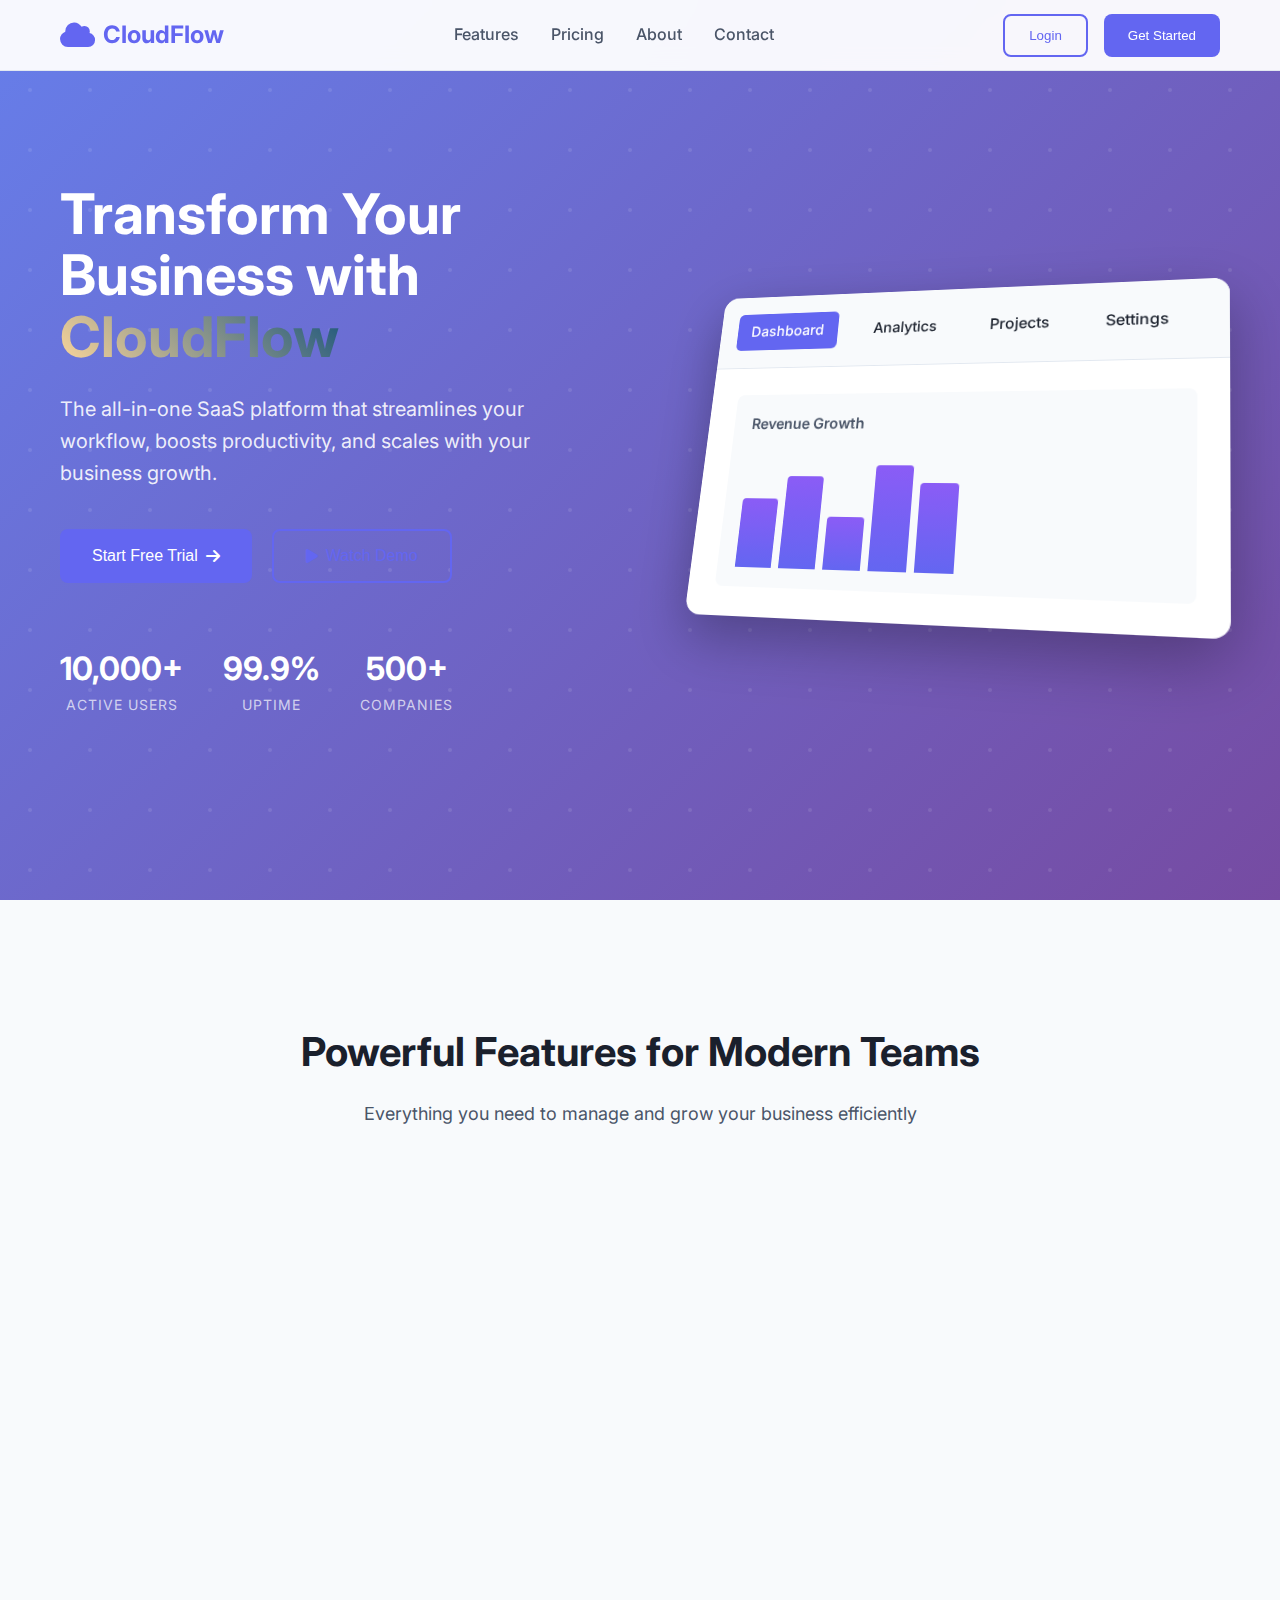
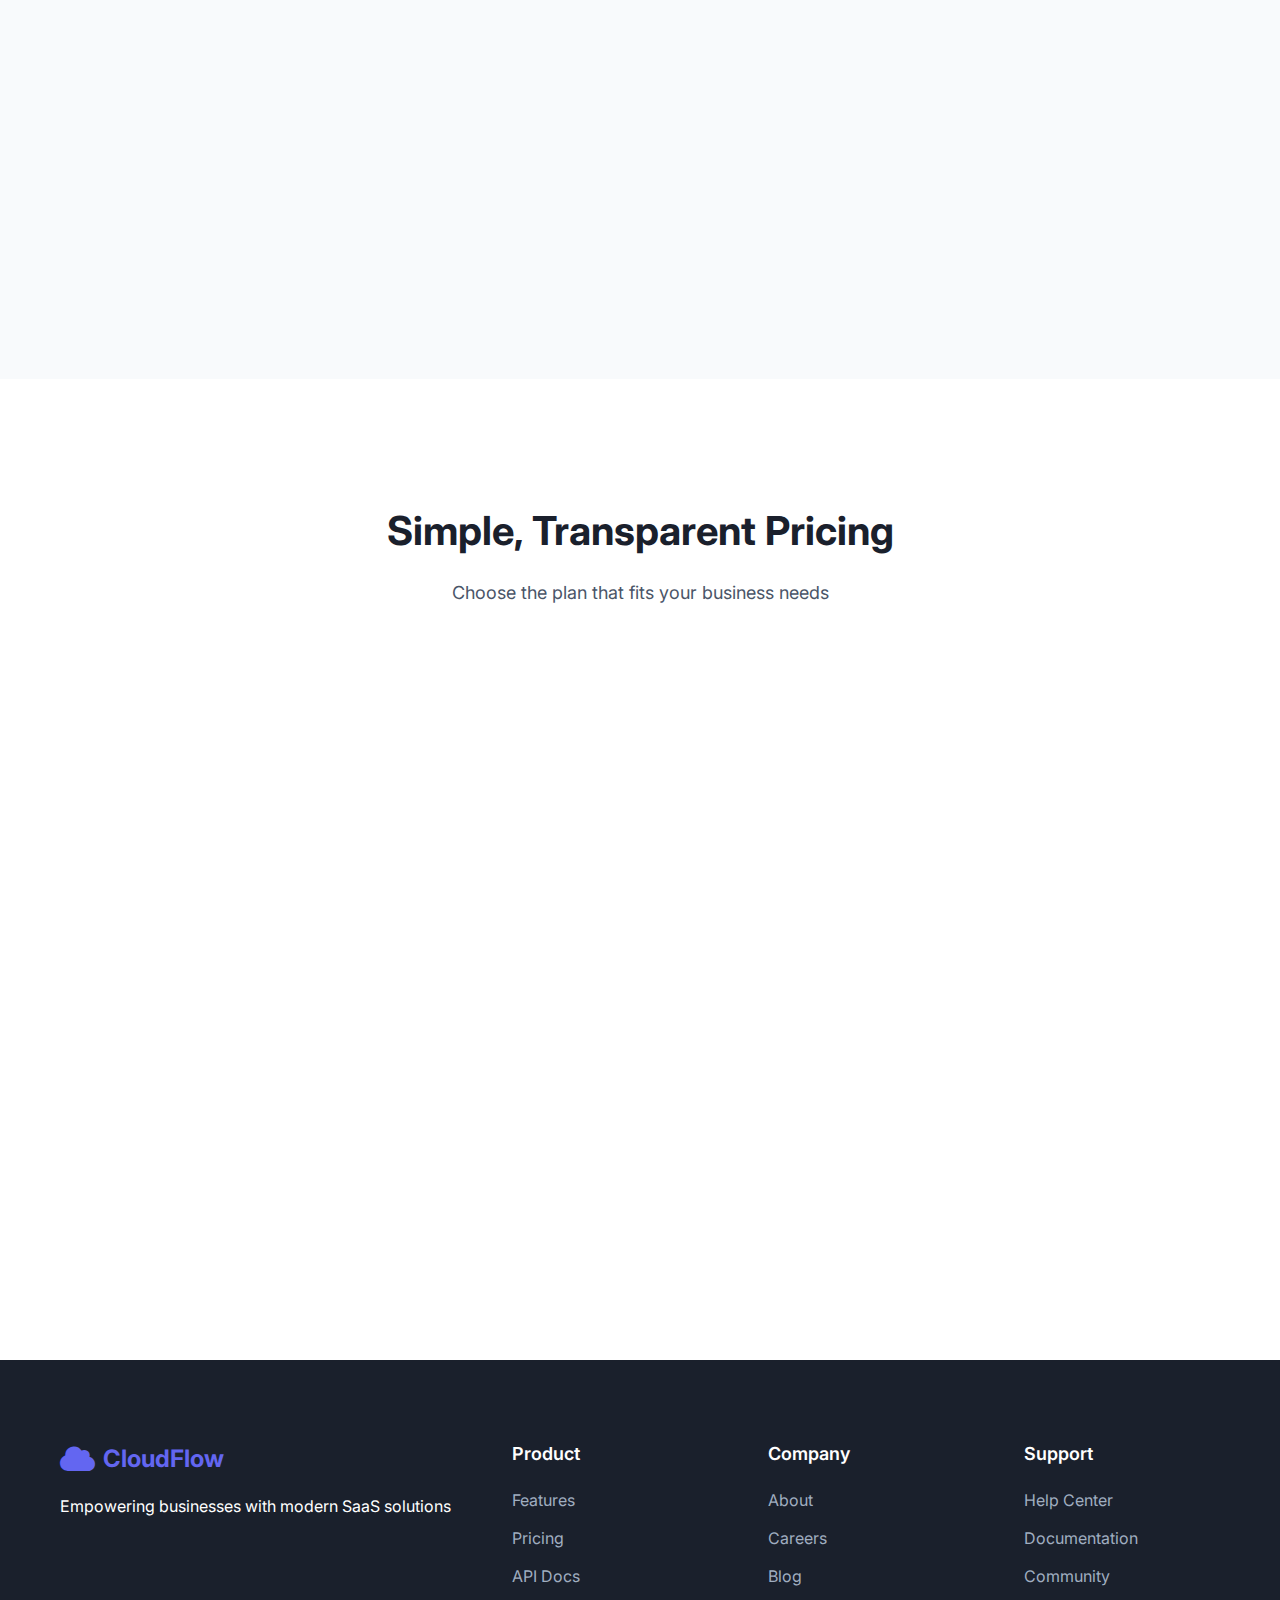
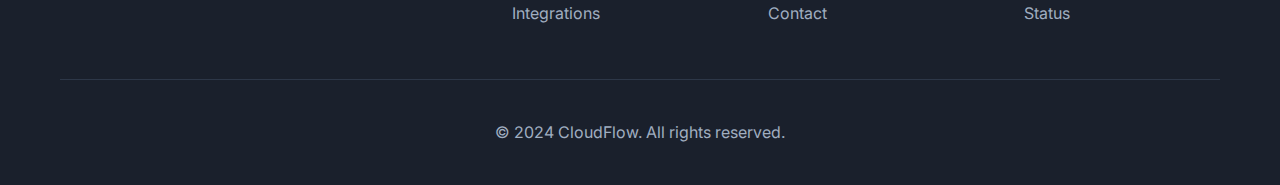
<file: frontend/index.html>
<!DOCTYPE html>
<html lang="en">
<head>
    <meta charset="UTF-8">
    <meta name="viewport" content="width=device-width, initial-scale=1.0">
    <title>CloudFlow - Modern SaaS Platform</title>
    <link rel="stylesheet" href="css/main.css">
    <link href="https://fonts.googleapis.com/css2?family=Inter:wght@400;500;600;700&display=swap" rel="stylesheet">
    <link href="https://cdnjs.cloudflare.com/ajax/libs/font-awesome/6.0.0/css/all.min.css" rel="stylesheet">
</head>
<body>
    <nav class="navbar">
        <div class="nav-container">
            <div class="nav-logo">
                <i class="fas fa-cloud"></i>
                <span>CloudFlow</span>
            </div>
            <ul class="nav-menu">
                <li><a href="#features">Features</a></li>
                <li><a href="#pricing">Pricing</a></li>
                <li><a href="#about">About</a></li>
                <li><a href="#contact">Contact</a></li>
            </ul>
            <div class="nav-buttons">
                <button class="btn btn-outline" onclick="openModal('loginModal')">Login</button>
                <button class="btn btn-primary" onclick="openModal('signupModal')">Get Started</button>
            </div>
            <div class="hamburger">
                <span></span>
                <span></span>
                <span></span>
            </div>
        </div>
    </nav>

    <section class="hero">
        <div class="hero-container">
            <div class="hero-content">
                <h1 class="hero-title">
                    Transform Your Business with
                    <span class="gradient-text">CloudFlow</span>
                </h1>
                <p class="hero-description">
                    The all-in-one SaaS platform that streamlines your workflow,
                    boosts productivity, and scales with your business growth.
                </p>
                <div class="hero-buttons">
                    <button class="btn btn-primary btn-large" onclick="openModal('signupModal')">
                        Start Free Trial
                        <i class="fas fa-arrow-right"></i>
                    </button>
                    <button class="btn btn-outline btn-large" onclick="playDemo()">
                        <i class="fas fa-play"></i>
                        Watch Demo
                    </button>
                </div>
                <div class="hero-stats">
                    <div class="stat">
                        <span class="stat-number">10,000+</span>
                        <span class="stat-label">Active Users</span>
                    </div>
                    <div class="stat">
                        <span class="stat-number">99.9%</span>
                        <span class="stat-label">Uptime</span>
                    </div>
                    <div class="stat">
                        <span class="stat-number">500+</span>
                        <span class="stat-label">Companies</span>
                    </div>
                </div>
            </div>
            <div class="hero-image">
                <div class="dashboard-preview">
                    <div class="dashboard-header">
                        <div class="dashboard-nav">
                            <div class="nav-item active">Dashboard</div>
                            <div class="nav-item">Analytics</div>
                            <div class="nav-item">Projects</div>
                            <div class="nav-item">Settings</div>
                        </div>
                    </div>
                    <div class="dashboard-content">
                        <div class="chart-container">
                            <div class="chart-header">Revenue Growth</div>
                            <div class="chart">
                                <div class="chart-bar" style="height: 60%"></div>
                                <div class="chart-bar" style="height: 80%"></div>
                                <div class="chart-bar" style="height: 45%"></div>
                                <div class="chart-bar" style="height: 90%"></div>
                                <div class="chart-bar" style="height: 75%"></div>
                            </div>
                        </div>
                    </div>
                </div>
            </div>
        </div>
    </section>

    <section id="features" class="features">
        <div class="container">
            <div class="section-header">
                <h2>Powerful Features for Modern Teams</h2>
                <p>Everything you need to manage and grow your business efficiently</p>
            </div>
            <div class="features-grid">
                <div class="feature-card">
                    <div class="feature-icon">
                        <i class="fas fa-chart-line"></i>
                    </div>
                    <h3>Advanced Analytics</h3>
                    <p>Real-time insights and detailed reports to make data-driven decisions</p>
                </div>
                <div class="feature-card">
                    <div class="feature-icon">
                        <i class="fas fa-users"></i>
                    </div>
                    <h3>Team Collaboration</h3>
                    <p>Seamless collaboration tools to keep your team aligned and productive</p>
                </div>
                <div class="feature-card">
                    <div class="feature-icon">
                        <i class="fas fa-shield-alt"></i>
                    </div>
                    <h3>Enterprise Security</h3>
                    <p>Bank-level security with encryption, compliance, and access controls</p>
                </div>
                <div class="feature-card">
                    <div class="feature-icon">
                        <i class="fas fa-mobile-alt"></i>
                    </div>
                    <h3>Mobile Ready</h3>
                    <p>Access your workspace anywhere with our responsive design and mobile apps</p>
                </div>
                <div class="feature-card">
                    <div class="feature-icon">
                        <i class="fas fa-cogs"></i>
                    </div>
                    <h3>API Integration</h3>
                    <p>Connect with 100+ tools and services to streamline your workflow</p>
                </div>
                <div class="feature-card">
                    <div class="feature-icon">
                        <i class="fas fa-headset"></i>
                    </div>
                    <h3>24/7 Support</h3>
                    <p>Round-the-clock customer support to help you succeed</p>
                </div>
            </div>
        </div>
    </section>

    <section id="pricing" class="pricing">
        <div class="container">
            <div class="section-header">
                <h2>Simple, Transparent Pricing</h2>
                <p>Choose the plan that fits your business needs</p>
            </div>
            <div class="pricing-grid">
                <div class="pricing-card">
                    <div class="pricing-header">
                        <h3>Starter</h3>
                        <div class="pricing-price">
                            <span class="currency">$</span>
                            <span class="amount">19</span>
                            <span class="period">/month</span>
                        </div>
                    </div>
                    <ul class="pricing-features">
                        <li><i class="fas fa-check"></i> Up to 5 users</li>
                        <li><i class="fas fa-check"></i> 10GB storage</li>
                        <li><i class="fas fa-check"></i> Basic analytics</li>
                        <li><i class="fas fa-check"></i> Email support</li>
                    </ul>
                    <button class="btn btn-outline btn-full">Choose Starter</button>
                </div>
                <div class="pricing-card featured">
                    <div class="pricing-badge">Most Popular</div>
                    <div class="pricing-header">
                        <h3>Professional</h3>
                        <div class="pricing-price">
                            <span class="currency">$</span>
                            <span class="amount">49</span>
                            <span class="period">/month</span>
                        </div>
                    </div>
                    <ul class="pricing-features">
                        <li><i class="fas fa-check"></i> Up to 25 users</li>
                        <li><i class="fas fa-check"></i> 100GB storage</li>
                        <li><i class="fas fa-check"></i> Advanced analytics</li>
                        <li><i class="fas fa-check"></i> Priority support</li>
                        <li><i class="fas fa-check"></i> API access</li>
                        <li><i class="fas fa-check"></i> Custom integrations</li>
                    </ul>
                    <button class="btn btn-primary btn-full">Choose Professional</button>
                </div>
                <div class="pricing-card">
                    <div class="pricing-header">
                        <h3>Enterprise</h3>
                        <div class="pricing-price">
                            <span class="currency">$</span>
                            <span class="amount">99</span>
                            <span class="period">/month</span>
                        </div>
                    </div>
                    <ul class="pricing-features">
                        <li><i class="fas fa-check"></i> Unlimited users</li>
                        <li><i class="fas fa-check"></i> Unlimited storage</li>
                        <li><i class="fas fa-check"></i> Enterprise analytics</li>
                        <li><i class="fas fa-check"></i> 24/7 phone support</li>
                        <li><i class="fas fa-check"></i> White-label options</li>
                        <li><i class="fas fa-check"></i> Custom development</li>
                    </ul>
                    <button class="btn btn-outline btn-full">Choose Enterprise</button>
                </div>
            </div>
        </div>
    </section>

    <footer class="footer">
        <div class="container">
            <div class="footer-content">
                <div class="footer-section">
                    <div class="footer-logo">
                        <i class="fas fa-cloud"></i>
                        <span>CloudFlow</span>
                    </div>
                    <p>Empowering businesses with modern SaaS solutions</p>
                </div>
                <div class="footer-section">
                    <h4>Product</h4>
                    <ul>
                        <li><a href="#features">Features</a></li>
                        <li><a href="#pricing">Pricing</a></li>
                        <li><a href="#">API Docs</a></li>
                        <li><a href="#">Integrations</a></li>
                    </ul>
                </div>
                <div class="footer-section">
                    <h4>Company</h4>
                    <ul>
                        <li><a href="#about">About</a></li>
                        <li><a href="#">Careers</a></li>
                        <li><a href="#">Blog</a></li>
                        <li><a href="#contact">Contact</a></li>
                    </ul>
                </div>
                <div class="footer-section">
                    <h4>Support</h4>
                    <ul>
                        <li><a href="#">Help Center</a></li>
                        <li><a href="#">Documentation</a></li>
                        <li><a href="#">Community</a></li>
                        <li><a href="#">Status</a></li>
                    </ul>
                </div>
            </div>
            <div class="footer-bottom">
                <p>&copy; 2024 CloudFlow. All rights reserved.</p>
            </div>
        </div>
    </footer>

    <div id="loginModal" class="modal">
        <div class="modal-content">
            <span class="close" onclick="closeModal('loginModal')">&times;</span>
            <h2>Welcome Back</h2>
            <form class="auth-form">
                <div class="form-group">
                    <label for="loginEmail">Email</label>
                    <input type="email" id="loginEmail" required>
                </div>
                <div class="form-group">
                    <label for="loginPassword">Password</label>
                    <input type="password" id="loginPassword" required>
                </div>
                <button type="submit" class="btn btn-primary btn-full">Sign In</button>
                <p class="auth-switch">
                    Don't have an account?
                    <a href="#" onclick="switchModal('loginModal', 'signupModal')">Sign up</a>
                </p>
            </form>
        </div>
    </div>

    <div id="signupModal" class="modal">
        <div class="modal-content">
            <span class="close" onclick="closeModal('signupModal')">&times;</span>
            <h2>Get Started Today</h2>
            <form class="auth-form">
                <div class="form-group">
                    <label for="signupName">Full Name</label>
                    <input type="text" id="signupName" required>
                </div>
                <div class="form-group">
                    <label for="signupEmail">Email</label>
                    <input type="email" id="signupEmail" required>
                </div>
                <div class="form-group">
                    <label for="signupPassword">Password</label>
                    <input type="password" id="signupPassword" required>
                </div>
                <button type="submit" class="btn btn-primary btn-full">Create Account</button>
                <p class="auth-switch">
                    Already have an account?
                    <a href="#" onclick="switchModal('signupModal', 'loginModal')">Sign in</a>
                </p>
            </form>
        </div>
    </div>

    <script src="js/main.js"></script>
</body>
</html>
</file>
<file: frontend/css/main.css>
* {
    margin: 0;
    padding: 0;
    box-sizing: border-box;
}

body {
    font-family: 'Inter', -apple-system, BlinkMacSystemFont, 'Segoe UI', Roboto, sans-serif;
    line-height: 1.6;
    color: #1a202c;
    overflow-x: hidden;
}

.container {
    max-width: 1200px;
    margin: 0 auto;
    padding: 0 20px;
}

.navbar {
    position: fixed;
    top: 0;
    width: 100%;
    background: rgba(255, 255, 255, 0.95);
    backdrop-filter: blur(10px);
    border-bottom: 1px solid #e2e8f0;
    z-index: 1000;
    transition: all 0.3s ease;
}

.nav-container {
    max-width: 1200px;
    margin: 0 auto;
    padding: 0 20px;
    display: flex;
    align-items: center;
    justify-content: space-between;
    height: 70px;
}

.nav-logo {
    display: flex;
    align-items: center;
    font-size: 24px;
    font-weight: 700;
    color: #6366f1;
}

.nav-logo i {
    margin-right: 8px;
    font-size: 28px;
}

.nav-menu {
    display: flex;
    list-style: none;
    gap: 32px;
}

.nav-menu a {
    text-decoration: none;
    color: #4a5568;
    font-weight: 500;
    transition: color 0.3s ease;
}

.nav-menu a:hover {
    color: #6366f1;
}

.nav-buttons {
    display: flex;
    gap: 16px;
}

.btn {
    padding: 12px 24px;
    border: none;
    border-radius: 8px;
    font-weight: 500;
    cursor: pointer;
    transition: all 0.3s ease;
    text-decoration: none;
    display: inline-flex;
    align-items: center;
    gap: 8px;
}

.btn-primary {
    background: #6366f1;
    color: white;
}

.btn-primary:hover {
    background: #4f46e5;
    transform: translateY(-1px);
}

.btn-outline {
    background: transparent;
    color: #6366f1;
    border: 2px solid #6366f1;
}

.btn-outline:hover {
    background: #6366f1;
    color: white;
}

.btn-large {
    padding: 16px 32px;
    font-size: 16px;
}

.btn-full {
    width: 100%;
}

.hamburger {
    display: none;
    flex-direction: column;
    cursor: pointer;
}

.hamburger span {
    width: 25px;
    height: 3px;
    background: #4a5568;
    margin: 3px 0;
    transition: 0.3s;
}

.hero {
    background: linear-gradient(135deg, #667eea 0%, #764ba2 100%);
    min-height: 100vh;
    display: flex;
    align-items: center;
    position: relative;
    overflow: hidden;
}

.hero::before {
    content: '';
    position: absolute;
    top: 0;
    left: 0;
    right: 0;
    bottom: 0;
    background: url("data:image/svg+xml,%3Csvg width='60' height='60' viewBox='0 0 60 60' xmlns='http://www.w3.org/2000/svg'%3E%3Cg fill='none' fill-rule='evenodd'%3E%3Cg fill='%23ffffff' fill-opacity='0.1'%3E%3Ccircle cx='30' cy='30' r='2'/%3E%3C/g%3E%3C/g%3E%3C/svg%3E") repeat;
}

.hero-container {
    max-width: 1200px;
    margin: 0 auto;
    padding: 0 20px;
    display: grid;
    grid-template-columns: 1fr 1fr;
    gap: 80px;
    align-items: center;
    position: relative;
    z-index: 1;
}

.hero-title {
    font-size: 56px;
    font-weight: 700;
    line-height: 1.1;
    margin-bottom: 24px;
    color: white;
}

.gradient-text {
    background: linear-gradient(45deg, #ffd89b 0%, #19547b 100%);
    -webkit-background-clip: text;
    background-clip: text;
    -webkit-text-fill-color: transparent;
}

.hero-description {
    font-size: 20px;
    color: rgba(255, 255, 255, 0.9);
    margin-bottom: 40px;
    line-height: 1.6;
}

.hero-buttons {
    display: flex;
    gap: 20px;
    margin-bottom: 60px;
}

.hero-stats {
    display: flex;
    gap: 40px;
}

.stat {
    display: flex;
    flex-direction: column;
    text-align: center;
}

.stat-number {
    font-size: 32px;
    font-weight: 700;
    color: white;
}

.stat-label {
    font-size: 14px;
    color: rgba(255, 255, 255, 0.7);
    text-transform: uppercase;
    letter-spacing: 1px;
}

.hero-image {
    position: relative;
}

.dashboard-preview {
    background: white;
    border-radius: 16px;
    box-shadow: 0 20px 60px rgba(0, 0, 0, 0.3);
    overflow: hidden;
    transform: perspective(1000px) rotateY(-15deg) rotateX(15deg);
}

.dashboard-header {
    background: #f8fafc;
    padding: 20px;
    border-bottom: 1px solid #e2e8f0;
}

.dashboard-nav {
    display: flex;
    gap: 24px;
}

.nav-item {
    padding: 8px 16px;
    border-radius: 6px;
    font-weight: 500;
    cursor: pointer;
    transition: all 0.3s ease;
}

.nav-item.active {
    background: #6366f1;
    color: white;
}

.dashboard-content {
    padding: 30px;
}

.chart-container {
    background: #f8fafc;
    padding: 20px;
    border-radius: 8px;
}

.chart-header {
    font-weight: 600;
    margin-bottom: 20px;
    color: #4a5568;
}

.chart {
    display: flex;
    align-items: end;
    gap: 8px;
    height: 120px;
}

.chart-bar {
    background: linear-gradient(to top, #6366f1, #8b5cf6);
    width: 40px;
    border-radius: 4px 4px 0 0;
    animation: growUp 1.5s ease-out;
}

@keyframes growUp {
    from { height: 0; }
    to { height: inherit; }
}

.section-header {
    text-align: center;
    margin-bottom: 60px;
}

.section-header h2 {
    font-size: 40px;
    font-weight: 700;
    margin-bottom: 16px;
    color: #1a202c;
}

.section-header p {
    font-size: 18px;
    color: #4a5568;
}

.features {
    padding: 120px 0;
    background: #f8fafc;
}

.features-grid {
    display: grid;
    grid-template-columns: repeat(auto-fit, minmax(350px, 1fr));
    gap: 40px;
}

.feature-card {
    background: white;
    padding: 40px;
    border-radius: 12px;
    box-shadow: 0 4px 20px rgba(0, 0, 0, 0.08);
    transition: transform 0.3s ease;
    text-align: center;
}

.feature-card:hover {
    transform: translateY(-5px);
}

.feature-icon {
    width: 80px;
    height: 80px;
    background: linear-gradient(135deg, #6366f1, #8b5cf6);
    border-radius: 50%;
    display: flex;
    align-items: center;
    justify-content: center;
    margin: 0 auto 24px;
    font-size: 32px;
    color: white;
}

.feature-card h3 {
    font-size: 24px;
    font-weight: 600;
    margin-bottom: 16px;
    color: #1a202c;
}

.feature-card p {
    color: #4a5568;
    line-height: 1.6;
}

.pricing {
    padding: 120px 0;
    background: white;
}

.pricing-grid {
    display: grid;
    grid-template-columns: repeat(auto-fit, minmax(320px, 1fr));
    gap: 40px;
}

.pricing-card {
    background: white;
    border: 2px solid #e2e8f0;
    border-radius: 16px;
    padding: 40px;
    text-align: center;
    position: relative;
    transition: all 0.3s ease;
}

.pricing-card:hover {
    border-color: #6366f1;
    transform: translateY(-5px);
}

.pricing-card.featured {
    border-color: #6366f1;
    box-shadow: 0 20px 60px rgba(99, 102, 241, 0.2);
    transform: scale(1.05);
}

.pricing-badge {
    position: absolute;
    top: -12px;
    left: 50%;
    transform: translateX(-50%);
    background: #6366f1;
    color: white;
    padding: 8px 24px;
    border-radius: 20px;
    font-size: 14px;
    font-weight: 500;
}

.pricing-header h3 {
    font-size: 24px;
    font-weight: 600;
    margin-bottom: 16px;
}

.pricing-price {
    margin-bottom: 32px;
}

.currency {
    font-size: 24px;
    color: #4a5568;
    vertical-align: top;
}

.amount {
    font-size: 48px;
    font-weight: 700;
    color: #1a202c;
}

.period {
    font-size: 18px;
    color: #4a5568;
}

.pricing-features {
    list-style: none;
    margin-bottom: 32px;
    text-align: left;
}

.pricing-features li {
    padding: 8px 0;
    display: flex;
    align-items: center;
    gap: 12px;
}

.pricing-features i {
    color: #10b981;
    font-size: 16px;
}

.footer {
    background: #1a202c;
    color: white;
    padding: 80px 0 40px;
}

.footer-content {
    display: grid;
    grid-template-columns: 2fr 1fr 1fr 1fr;
    gap: 60px;
    margin-bottom: 40px;
}

.footer-logo {
    display: flex;
    align-items: center;
    font-size: 24px;
    font-weight: 700;
    color: #6366f1;
    margin-bottom: 16px;
}

.footer-logo i {
    margin-right: 8px;
    font-size: 28px;
}

.footer-section h4 {
    font-size: 18px;
    font-weight: 600;
    margin-bottom: 20px;
}

.footer-section ul {
    list-style: none;
}

.footer-section ul li {
    margin-bottom: 12px;
}

.footer-section ul a {
    color: #a0aec0;
    text-decoration: none;
    transition: color 0.3s ease;
}

.footer-section ul a:hover {
    color: white;
}

.footer-bottom {
    text-align: center;
    padding-top: 40px;
    border-top: 1px solid #2d3748;
    color: #a0aec0;
}

.modal {
    display: none;
    position: fixed;
    z-index: 2000;
    left: 0;
    top: 0;
    width: 100%;
    height: 100%;
    background-color: rgba(0, 0, 0, 0.5);
    backdrop-filter: blur(4px);
}

.modal-content {
    background-color: white;
    margin: 5% auto;
    padding: 40px;
    border-radius: 12px;
    width: 90%;
    max-width: 450px;
    position: relative;
    animation: modalSlideIn 0.3s ease;
}

@keyframes modalSlideIn {
    from {
        transform: translateY(-50px);
        opacity: 0;
    }
    to {
        transform: translateY(0);
        opacity: 1;
    }
}

.close {
    position: absolute;
    right: 20px;
    top: 20px;
    font-size: 28px;
    font-weight: bold;
    cursor: pointer;
    color: #a0aec0;
    transition: color 0.3s ease;
}

.close:hover {
    color: #1a202c;
}

.modal-content h2 {
    text-align: center;
    margin-bottom: 32px;
    color: #1a202c;
}

.auth-form {
    display: flex;
    flex-direction: column;
    gap: 20px;
}

.form-group {
    display: flex;
    flex-direction: column;
    gap: 8px;
}

.form-group label {
    font-weight: 500;
    color: #4a5568;
}

.form-group input {
    padding: 12px;
    border: 2px solid #e2e8f0;
    border-radius: 8px;
    font-size: 16px;
    transition: border-color 0.3s ease;
}

.form-group input:focus {
    outline: none;
    border-color: #6366f1;
}

.auth-switch {
    text-align: center;
    margin-top: 16px;
    color: #4a5568;
}

.auth-switch a {
    color: #6366f1;
    text-decoration: none;
    font-weight: 500;
}

.auth-switch a:hover {
    text-decoration: underline;
}

@media (max-width: 768px) {
    .nav-menu,
    .nav-buttons {
        display: none;
    }

    .hamburger {
        display: flex;
    }

    .hero-container {
        grid-template-columns: 1fr;
        gap: 40px;
        text-align: center;
    }

    .hero-title {
        font-size: 36px;
    }

    .hero-buttons {
        flex-direction: column;
        align-items: center;
    }

    .hero-stats {
        justify-content: center;
    }

    .dashboard-preview {
        transform: none;
    }

    .section-header h2 {
        font-size: 32px;
    }

    .features-grid {
        grid-template-columns: 1fr;
    }

    .pricing-grid {
        grid-template-columns: 1fr;
    }

    .footer-content {
        grid-template-columns: 1fr;
        gap: 40px;
    }
}
</file>
